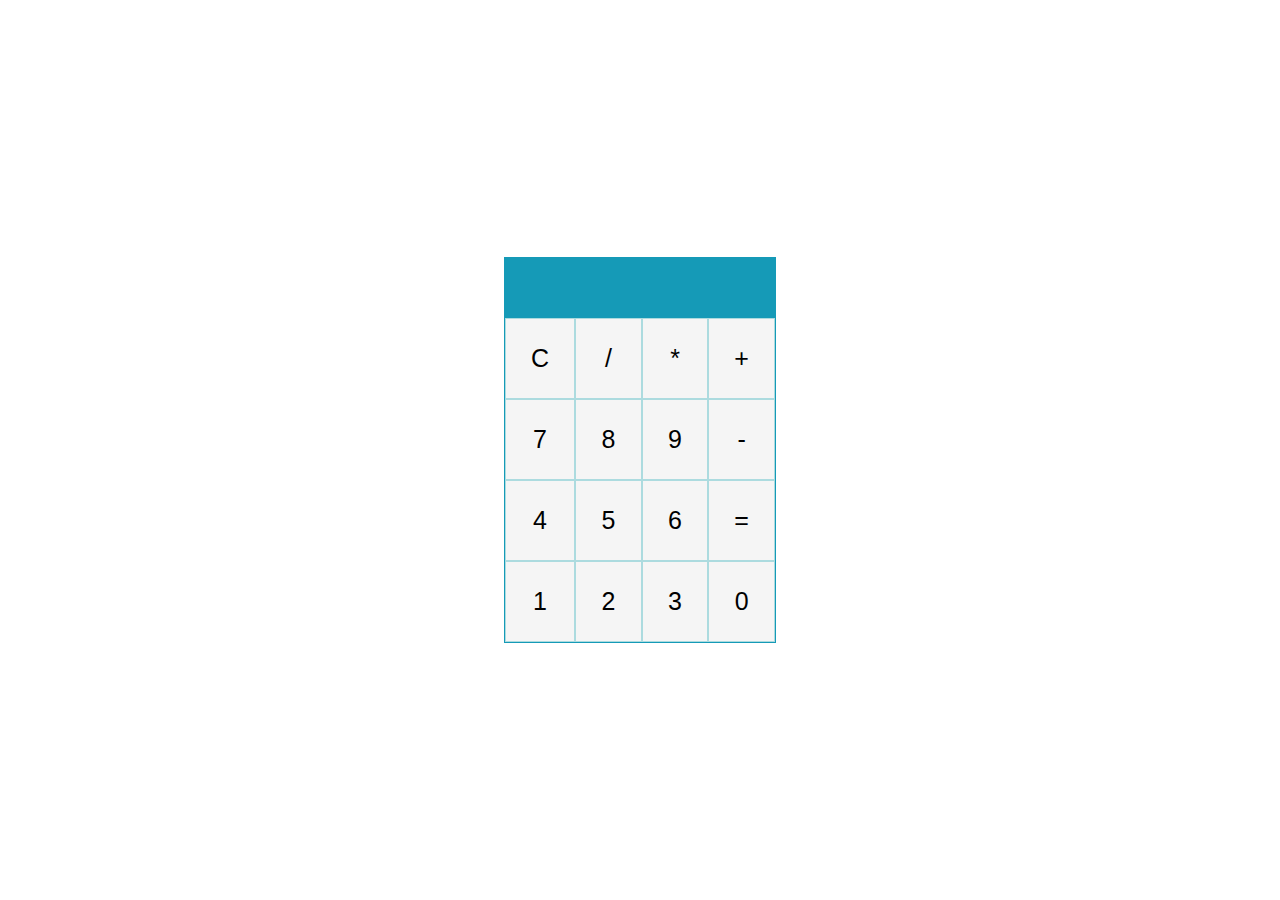
<file: calculator/index.html>
<!DOCTYPE html>
<html lang="en">
<head>
    <meta charset="UTF-8">
    <meta name="viewport" content="width=device-width, initial-scale=1.0">
    <title>Calculator</title>
    <link rel="stylesheet" href="style.css">
</head>
<body>
    <div class="calculator-box">
        <div class="result" id="result-area"></div>
        <div class="buttons">
            <button class="button" onclick="clearAll()">C</button>
            <button class="button" onclick="addValue('/')">/</button>
            <button class="button" onclick="addValue('*')">*</button>
            <button class="button" onclick="addValue('+')">+</button>
            <button class="button" onclick="addValue('7')">7</button>
            <button class="button" onclick="addValue('8')">8</button>
            <button class="button" onclick="addValue('9')">9</button>
            <button class="button" onclick="addValue('-')">-</button>
            <button class="button" onclick="addValue('4')">4</button>
            <button class="button" onclick="addValue('5')">5</button>
            <button class="button" onclick="addValue('6')">6</button>
            <button class="button" onclick="calculate()">=</button>
            <button class="button" onclick="addValue('1')">1</button>
            <button class="button" onclick="addValue('2')">2</button>
            <button class="button" onclick="addValue('3')">3</button>
            <button class="button" onclick="addValue('0')">0</button>
        </div>
    </div>
    <script src="index.js"></script>
</body>
</html>
</file>
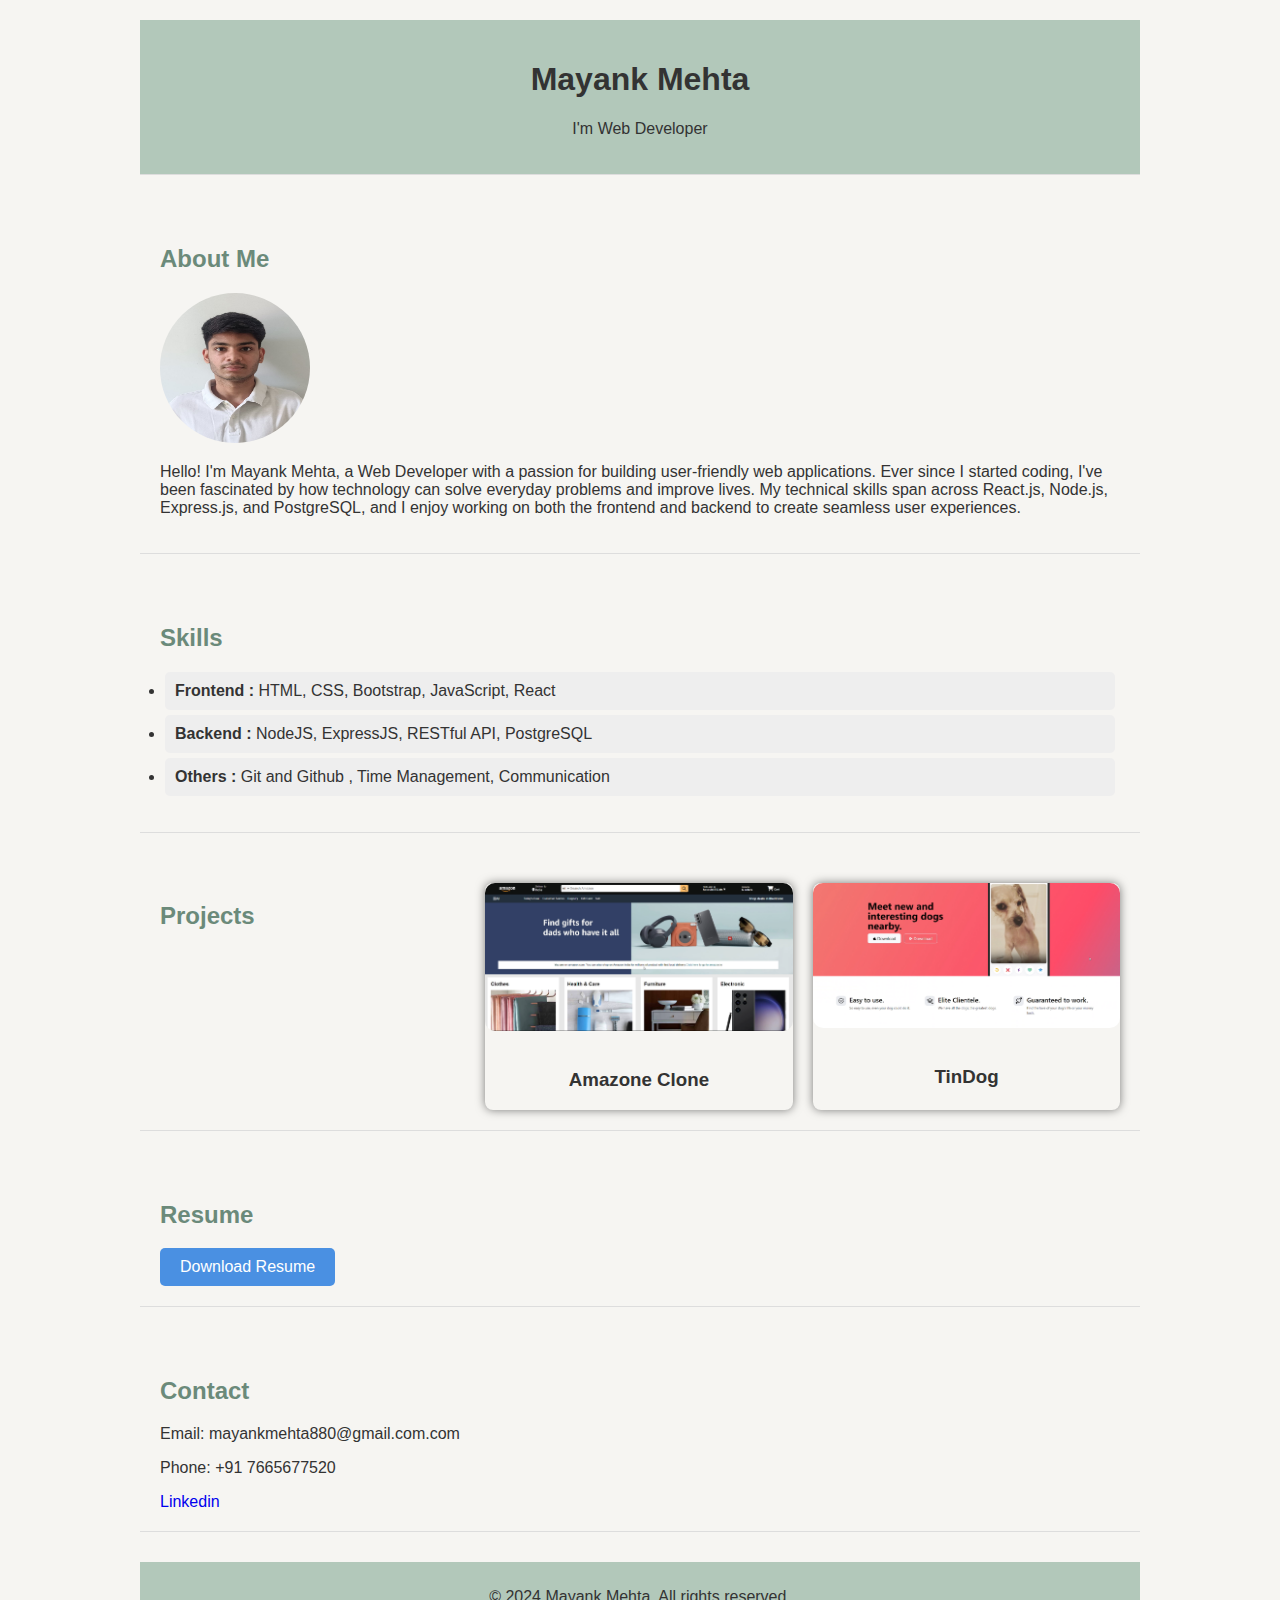
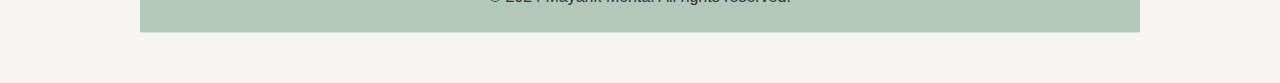
<file: Portfolio/index.html>
<!DOCTYPE html>
<html lang="en">
<head>
  <meta charset="UTF-8">
  <meta name="viewport" content="width=device-width, initial-scale=1.0">
  <title>My Portfolio</title>
  <link rel="stylesheet" href="./style.css">
</head>
<body>
  <div class="container">
    
    <header>
      <h1>Mayank Mehta</h1>
      <p>I'm Web Developer</p>
    </header>

    <section class="about">
      <h2>About Me</h2>
      <img src="./images/Profile-pic.jpg" alt="Profile photo">
      <p>Hello! I'm Mayank Mehta, a Web Developer with a passion for building user-friendly web applications. Ever since I started coding, I've been fascinated by how technology can solve everyday problems and improve lives. My technical skills span across React.js, Node.js, Express.js, and PostgreSQL, and I enjoy working on both the frontend and backend to create seamless user experiences.</p>
    </section>

    <section class="skills">
      <h2>Skills</h2>
      <ul>
        <li> <b>Frontend :</b> HTML, CSS, Bootstrap, JavaScript, React</li>
        <li> <b>Backend : </b> NodeJS, ExpressJS, RESTful API, PostgreSQL</li>
        <li> <b>Others : </b> Git and Github , Time Management, Communication</li>
      
      </ul>
    </section>

    <section class="projects">
      <h2>Projects</h2>
      <div class="project">
        <img src="./images/Amazon_clone.png" alt="project-img">
        <h3>Amazone Clone</h3>
      </div>
      <div class="project">
        <img src="./images/TinDog.png" alt="project-img">
        <h3>TinDog</h3>
      </div>
    </section>

    <section class="resume">
      <h2>Resume</h2>
      <a href="./Mayank_resume.pdf" download>Download Resume</a>
    </section>

    <section class="contact">
      <h2>Contact</h2>
      <p>Email: mayankmehta880@gmail.com.com</p>
      <p>Phone: +91 7665677520</p>
      <a href="https://www.linkedin.com/in/mayank-mehta880/">Linkedin</a>
    </section>

    <footer>
      <p>&copy; 2024 Mayank Mehta. All rights reserved.</p>
    </footer>

  </div>
</body>
</html>
</file>
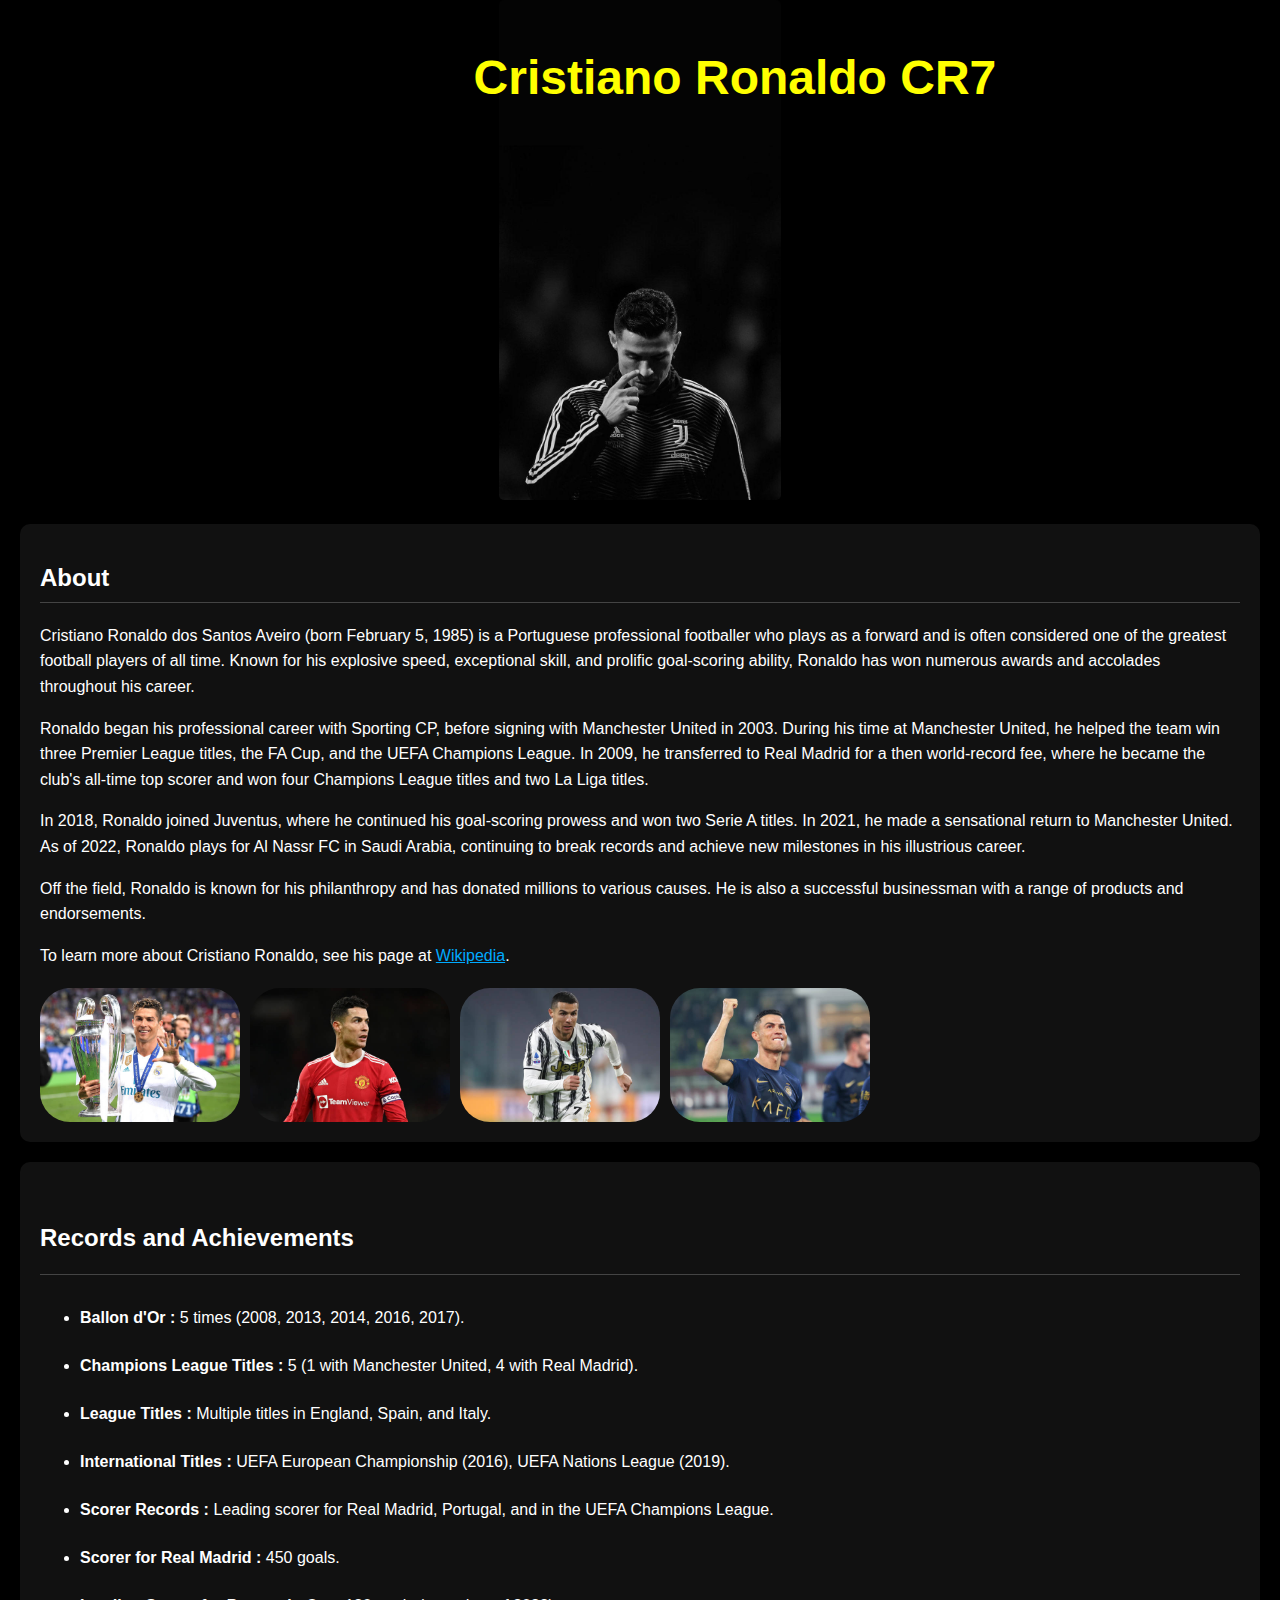
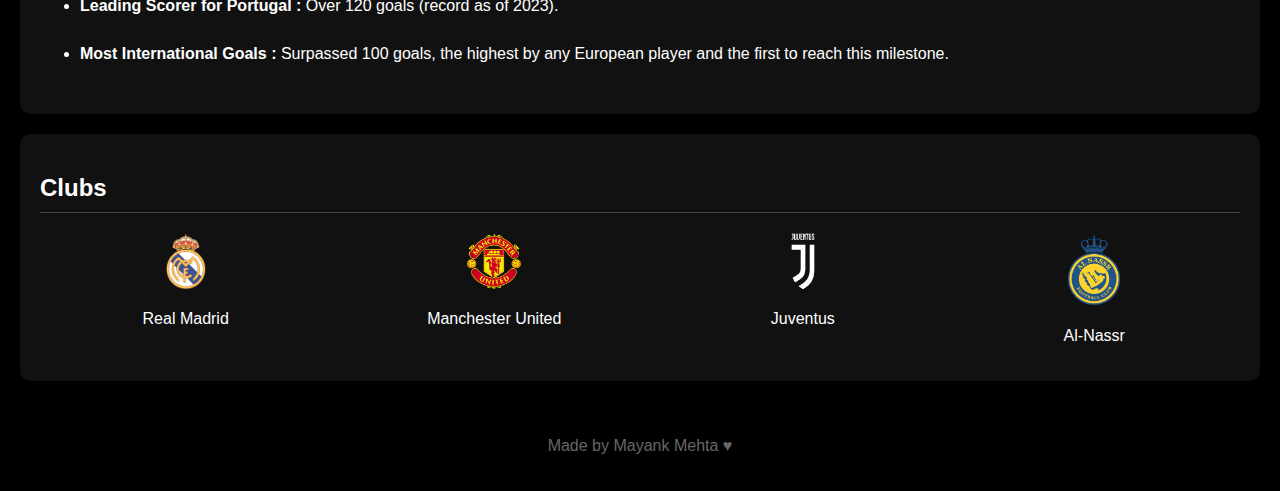
<file: Tribute-page/index.html>
<!DOCTYPE html>
<html lang="en">

<head>
    <meta charset="UTF-8">
    <meta name="viewport" content="width=device-width, initial-scale=1.0">
    <title>Cristiano Ronaldo Tribute</title>
    <link rel="stylesheet" href="style.css">
    <link rel="preconnect" href="https://fonts.googleapis.com">
<link rel="preconnect" href="https://fonts.gstatic.com" crossorigin>
<link href="https://fonts.googleapis.com/css2?family=Roboto+Mono:ital,wght@0,100..700;1,100..700&display=swap" rel="stylesheet">
</head>

<body>
    <header>
        <img src="./images/Main_CR_img.jpg" alt="CR7">
        <div class="header-text">
            <h1>Cristiano Ronaldo CR7</h1>
        </div>
    </header>

    <main>

        <section class="about">
            <h2>About</h2>
            <p>Cristiano Ronaldo dos Santos Aveiro (born February 5, 1985) is a Portuguese professional footballer who
                plays as a forward and is often considered one of the greatest football players of all time. Known for
                his explosive speed, exceptional skill, and prolific goal-scoring ability, Ronaldo has won numerous
                awards and accolades throughout his career.</p>

            <p>Ronaldo began his professional career with Sporting CP, before signing with Manchester United in 2003.
                During his time at Manchester United, he helped the team win three Premier League titles, the FA Cup,
                and the UEFA Champions League. In 2009, he transferred to Real Madrid for a then world-record fee, where
                he became the club's all-time top scorer and won four Champions League titles and two La Liga titles.
            </p>
            <p>In 2018, Ronaldo joined Juventus, where he continued his goal-scoring prowess and won two Serie A titles.
                In 2021, he made a sensational return to Manchester United. As of 2022, Ronaldo plays for Al Nassr FC in
                Saudi Arabia, continuing to break records and achieve new milestones in his illustrious career.</p>
            <p>Off the field, Ronaldo is known for his philanthropy and has donated millions to various causes. He is
                also a successful businessman with a range of products and endorsements.</p>
            <p>To learn more about Cristiano Ronaldo, see his page at <a
                    href="https://en.wikipedia.org/wiki/Cristiano_Ronaldo" target="_blank">Wikipedia</a>.</p>
            <div class="about-images">
                <img src="./images/RM_CR.jpg" alt="img">
                <img src="./images/ManU-CR.jpg" alt="img">
                <img src="./images/Juve_CR.jpg" alt="img">
                <img src="./images/Al-nassr_CR.jpg" alt="img">
            </div>
        </section>

        <section class="carrer">
            <h2>Records and Achievements</h2>
            <ul>
                <li><b>Ballon d'Or : </b>5 times (2008, 2013, 2014, 2016, 2017).</li>
                <li><b> Champions League Titles :</b> 5 (1 with Manchester United, 4 with Real Madrid).</li>
                <li><b> League Titles :</b> Multiple titles in England, Spain, and Italy.</li>
                <li><b>International Titles :</b> UEFA European Championship (2016), UEFA Nations League (2019).</li>
                <li><b> Scorer Records :</b> Leading scorer for Real Madrid, Portugal, and in the UEFA Champions League.
                </li>
                <li><b> Scorer for Real Madrid :</b> 450 goals.</li>
                <li><b>Leading Scorer for Portugal :</b> Over 120 goals (record as of 2023).</li>
                <li><b>Most International Goals : </b> Surpassed 100 goals, the highest by any European player and the
                    first to reach this milestone.</li>
            </ul>
        </section>

        <section class="club">
            <h2>Clubs</h2>
            <div class="teams">
                <div class="team">
                    <img src="./images/logos/Real-Madrid-logo.png" alt="Real-Madrid-logo">
                    <p>Real Madrid</p>
                </div>
                <div class="team">
                    <img src="./images/logos/Manchester-United-logo.png" alt="Manchester-United-logo">
                    <p>Manchester United</p>
                </div>
                <div class="team">
                    <img style=" filter: invert(1);" src="./images/logos/Juventus-Logo.png" alt="Juventus-Logo">
                    <p>Juventus</p>
                </div>
                <div class="team">
                    <img src="./images/logos/alnassr-logo.png" alt="alnassr-logo">
                    <p>Al-Nassr</p>
                </div>
            </div>
        </section>

    </main>
    <footer>
        <p>Made by Mayank Mehta &hearts;</p>
    </footer>
</body>

</html>
</file>
<file: calculator/style.css>
body {
    margin: 0;
    padding: 0;
    display: flex;
    justify-content: center;
    align-items: center;
    height: 100vh;
}


.calculator-box {
    border: 1px solid #159ab7;
    width: 270px;
   
}

.result {
    background-color: #159ab7;
    height: 20px;
    color: white;
    padding: 20px;
    font-size: 30px;
    text-align: right;
  
}

.buttons {
    display: grid;
    grid-template-columns: repeat(4, 1fr);
}

.button {
    padding: 25px;
    background-color: whitesmoke;
    border: 1px solid #acdbdf;
    font-size: 25px;
}

.button:hover {
    background-color: #d7eaea;
}
</file>
<file: Portfolio/style.css>
/* picking color from color.io */
body {
  font-family: Arial, sans-serif;
  background-color: #F6F5F2;
  margin: 0;
  padding: 0;
  color: #333;
}
.container {
  width: 100%;
  max-width: 1000px;
  margin: auto;
  padding: 20px;
}
header, section, footer {
  padding: 20px;
  margin-bottom: 30px;
  border-bottom: 1px solid #ddd;
  
}
header {
  text-align: center;
  background-color: #B2C8BA;
}
section h2 {
  color: #6B8A7A;
}
.about img {
  width: 150px;
  height: 150px;
  border-radius: 50%;
}
.skills ul {
  padding: 0;
  text-align: left;
}
.skills ul li {
  background-color: #EEEEEE;
  padding: 10px;
  margin: 5px ;
  border-radius: 5px;
}
.projects {
  display: flex;
  gap: 20px;
}

.project {
  box-shadow: 0 0 10px rgba(0,0,0,0.5);
  border-radius: 8px;
  max-width: 400px;
  text-align: center;
}
.projects h2{
  margin-right: 210px;
}
.project img {
  width: 100%;
  border-radius: 10px;
  margin-bottom: 15px;
}
.contact a {
  text-decoration: none;
}
.resume a {
  display: inline-block;
  padding: 10px 20px;
  background-color: #4A90E2;
  color: white;
  text-decoration: none;
  border-radius: 5px;
}
footer {
  text-align: center;
  background-color: #B2C8BA;
  padding: 10px;
}
</file>
<file: Tribute-page/style.css>
body {
    font-family: Arial, sans-serif;
    background-color: #000;
    color: #fff;
    margin: 0;
    padding: 0;
}

header {
    position: relative;
    text-align: center;
    color: yellow;
}

header img {
    height: 500px;
    border-radius: 5px;
}

.header-text {
    position: absolute;
    top: 10%;
    left: 37%;
}

.header-text h1 {
    font-size: 3em;
    margin: 0;
}

.header-text img {
    margin-top: 10px;
    width: 50px;
}

main {
    padding: 20px;
}

.about {
    background-color: #111;
    padding: 20px;
    border-radius: 10px;
    margin-bottom: 20px;
}

.about h2 {
    border-bottom: 1px solid #444;
    padding-bottom: 10px;
}

.about p {
    line-height: 1.6;
}

.about a {
    color: #0af;
}

.about-images {
    display: flex;
    flex-wrap: wrap;
    gap: 10px;
    margin-top: 20px;
}

.about-images img {
    width: 200px;
    border-radius: 30px;
}

.carrer{
    background-color: #111;
    padding: 20px;
    border-radius: 10px;
    margin-top: 20px;
    line-height: 3;
}
.carrer h2 {
    border-bottom: 1px solid #444;
}

.club {
    background-color: #111;
    padding: 20px;
    border-radius: 10px;
    margin-top: 20px;
}

.club h2 {
    border-bottom: 1px solid #444;
    padding-bottom: 10px;
}

.teams {
    display: flex;
    justify-content: space-around;
    flex-wrap: wrap;
   
}

.team {
    text-align: center;
}

.team img {
    width: 100px;
    height: auto;
    border-radius: 10px;
}

footer {
    text-align: center;
    padding: 20px;
    background-color: #000;
    color: #666;
}
</file>
